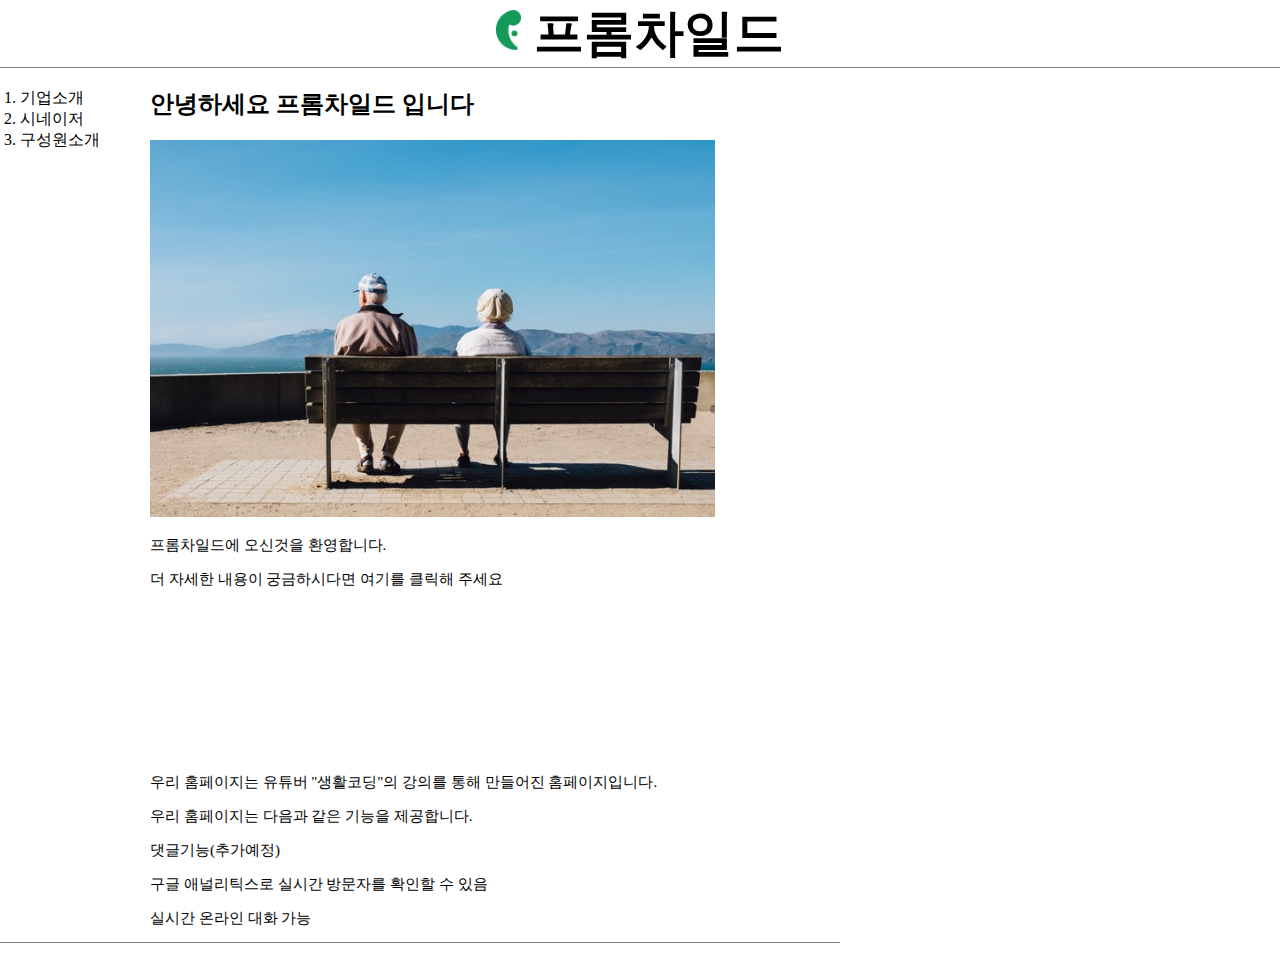
<file: index.html>
<!doctype html>
<html>
<head>
  <title>Welcom</title>
  <meta charset="utf-8">
  <!-- Global site tag (gtag.js) - Google Analytics -->
<script async src="https://www.googletagmanager.com/gtag/js?id=G-P0CZH6569Z"></script>
<script>
  window.dataLayer = window.dataLayer || [];
  function gtag(){dataLayer.push(arguments);}
  gtag('js', new Date());

  gtag('config', 'G-P0CZH6569Z');
</script>
<link rel="stylesheet" href="style.css">
</head>



<body>

    <h1><img src ="FCsymbol.png" width="25px"><a href="index.html">
    프롬차일드</a></h1>
    <div id="grid">
      <ol>
        <li><a href="1.html">기업소개 </a></li>
        <li><a href="2.html">시네이저</a></li>
        <li><a href="3.html">구성원소개</a></li>
      </ol>
      <div id="article">
          <h2>안녕하세요 프롬차일드 입니다</h2>
          <p><img src="senior1.jpg" width="50%"></P>
          <p>프롬차일드에 오신것을 환영합니다.</p>
          <p>더 자세한 내용이 궁금하시다면 <a href="https://www.naver.com/"
            target="_blank" title="네이버 바로가기">여기</a>를 클릭해 주세요</P>
          <p>
            <iframe width="300" height="150"
            src="https://www.youtube.com/embed/tZooW6PritE?list=PLuHgQVnccGMDZP7FJ_ZsUrdCGH68ppvPb"
            title="YouTube video player" frameborder="0"
            allow="accelerometer; autoplay; clipboard-write; encrypted-media; gyroscope; picture-in-picture"
            allowfullscreen></iframe>
          </P>
          <p>우리 홈페이지는 유튜버 "생활코딩"의 강의를 통해 만들어진 홈페이지입니다.</p>
          <p>우리 홈페이지는 다음과 같은 기능을 제공합니다.
          <p><a href="https://disqus.com/" target="_blank">댓글기능</a>(추가예정)</p>
          <p>구글 애널리틱스로 실시간 방문자를 확인할 수 있음 </p>
          <p>실시간 온라인 대화 가능</P>
      </div>
    </div>


  <p>      <!--Start of Tawk.to Script-->
  <script type="text/javascript">
  var Tawk_API=Tawk_API||{}, Tawk_LoadStart=new Date();
  (function(){
  var s1=document.createElement("script"),s0=document.getElementsByTagName("script")[0];
  s1.async=true;
  s1.src='https://embed.tawk.to/6120d223649e0a0a5cd238ff/1fdk39nbp';
  s1.charset='UTF-8';
  s1.setAttribute('crossorigin','*');
  s0.parentNode.insertBefore(s1,s0);
  })();
  </script>
  <!--End of Tawk.to Script-->
  </p>

</body>
</html>
</file>
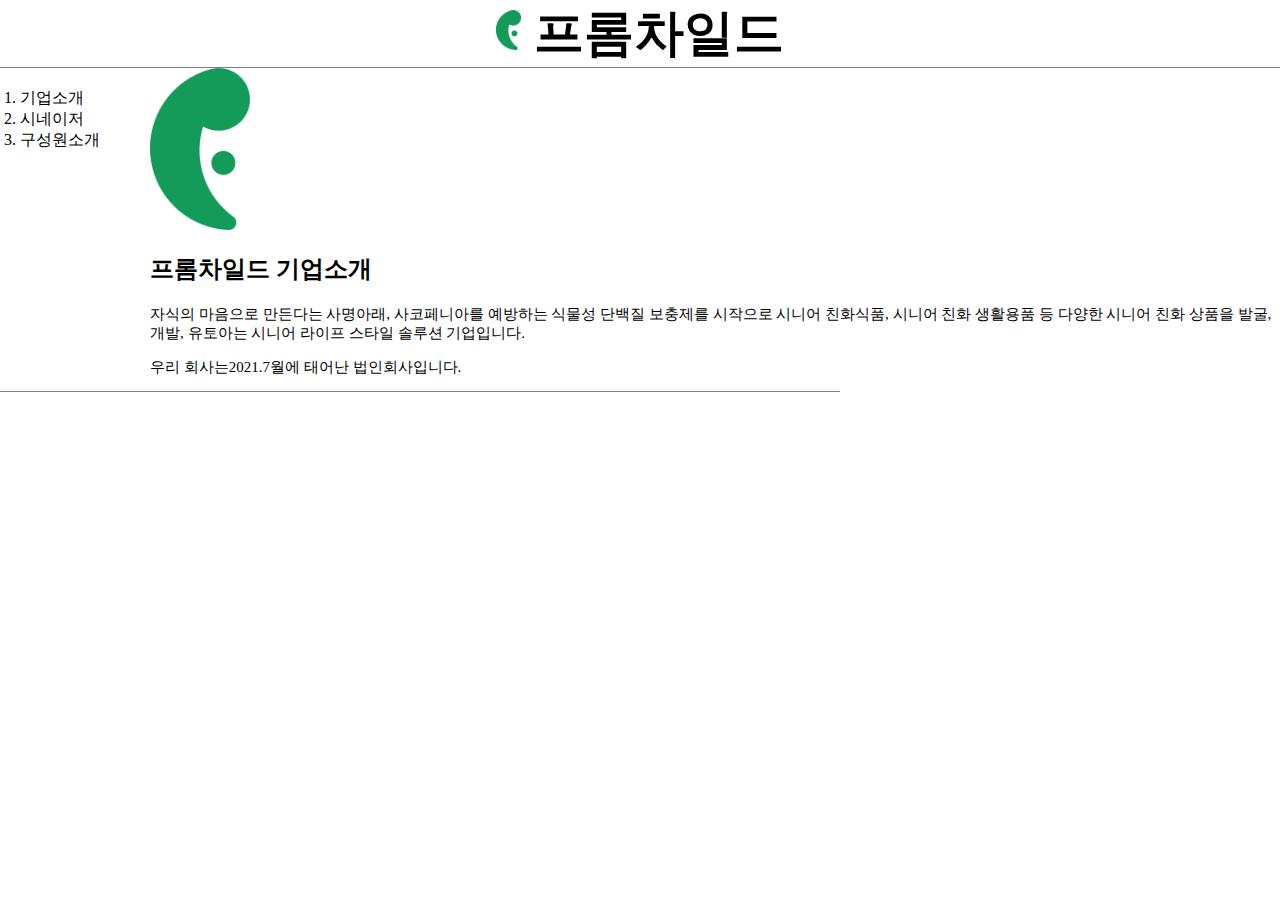
<file: 1.html>
<!doctype html>
<html>
<head>
  <title>SEENAGER</title>
  <meta charset="utf-8">
  <!-- Global site tag (gtag.js) - Google Analytics -->
<script async src="https://www.googletagmanager.com/gtag/js?id=G-P0CZH6569Z"></script>
<script>
  window.dataLayer = window.dataLayer || [];
  function gtag(){dataLayer.push(arguments);}
  gtag('js', new Date());

  gtag('config', 'G-P0CZH6569Z');
</script>
<link rel="stylesheet" href="style.css">
</head>

<body>
  <h1><img src ="FCsymbol.png" width="25px"><a href="index.html">
  프롬차일드</a></h1>
  <div id="grid">
    <ol>
      <li><a href="1.html">기업소개</a></li>
      <li><a href="2.html">시네이저</a></li>
      <li><a href="3.html">구성원소개</a></li>
    </ol>
    <div id="article">
    <img src ="FCsymbol.png" width="100px">
    <h2>프롬차일드 기업소개</h2>
    <p>자식의 마음으로 만든다는 사명아래, 사코페니아를 예방하는 식물성 단백질
    보충제를 시작으로 시니어 친화식품, 시니어 친화 생활용품 등 다양한 시니어 친화
    상품을 발굴, 개발, 유토아는 시니어 라이프 스타일 솔루션 기업입니다.</p>
    <p>우리 회사는2021.7월에 태어난 법인회사입니다.</p>
    </div>
  </div>
</body>
</html>
</file>
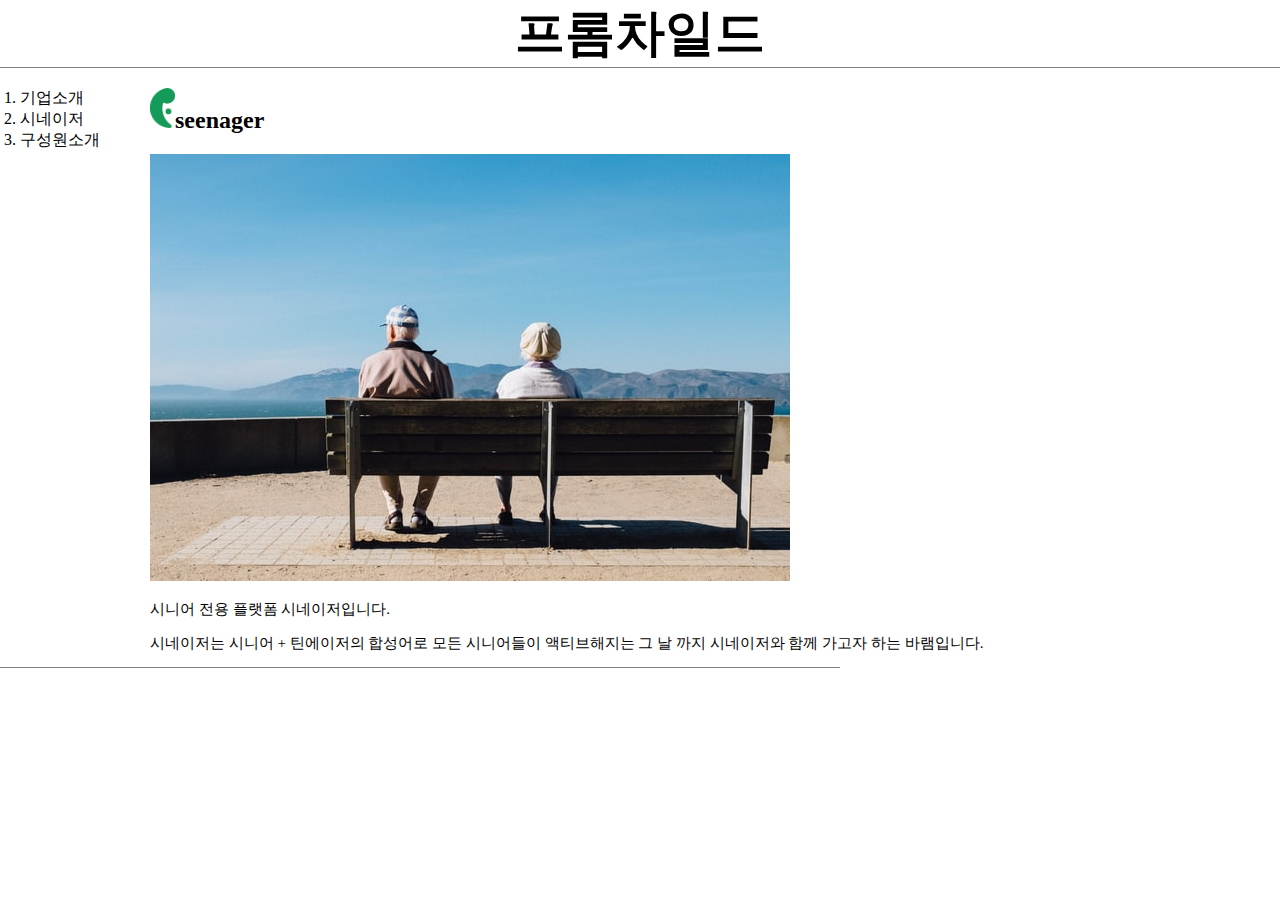
<file: 2.html>
<!doctype html>
<html>
<head>
  <title>SEENAGER</title>
  <meta charset="utf-8">
  <!-- Global site tag (gtag.js) - Google Analytics -->
<script async src="https://www.googletagmanager.com/gtag/js?id=G-P0CZH6569Z"></script>
<script>
  window.dataLayer = window.dataLayer || [];
  function gtag(){dataLayer.push(arguments);}
  gtag('js', new Date());

  gtag('config', 'G-P0CZH6569Z');
</script>
<link rel="stylesheet" href="style.css">
</head>

<body>
  <h1><a href="index.html">프롬차일드</a></h1>
  <div id="grid">
    <ol>
      <li><a href="1.html">기업소개</a></li>
      <li><a href="2.html">시네이저</a></li>
      <li><a href="3.html">구성원소개</a></li>
    </ol>
    <div id="article">
      <h2><img src ="FCsymbol.png" width="25px">seenager</h2>
      <p><img src="senior1.jpg"></P>
      <p>시니어 전용 플랫폼 시네이저입니다.</p>
      <p>시네이저는 시니어 + 틴에이저의 합성어로 모든 시니어들이 액티브해지는 그 날
        까지 시네이저와 함께 가고자 하는 바램입니다.
    </div>
  </div>
</body>
</html>
</file>
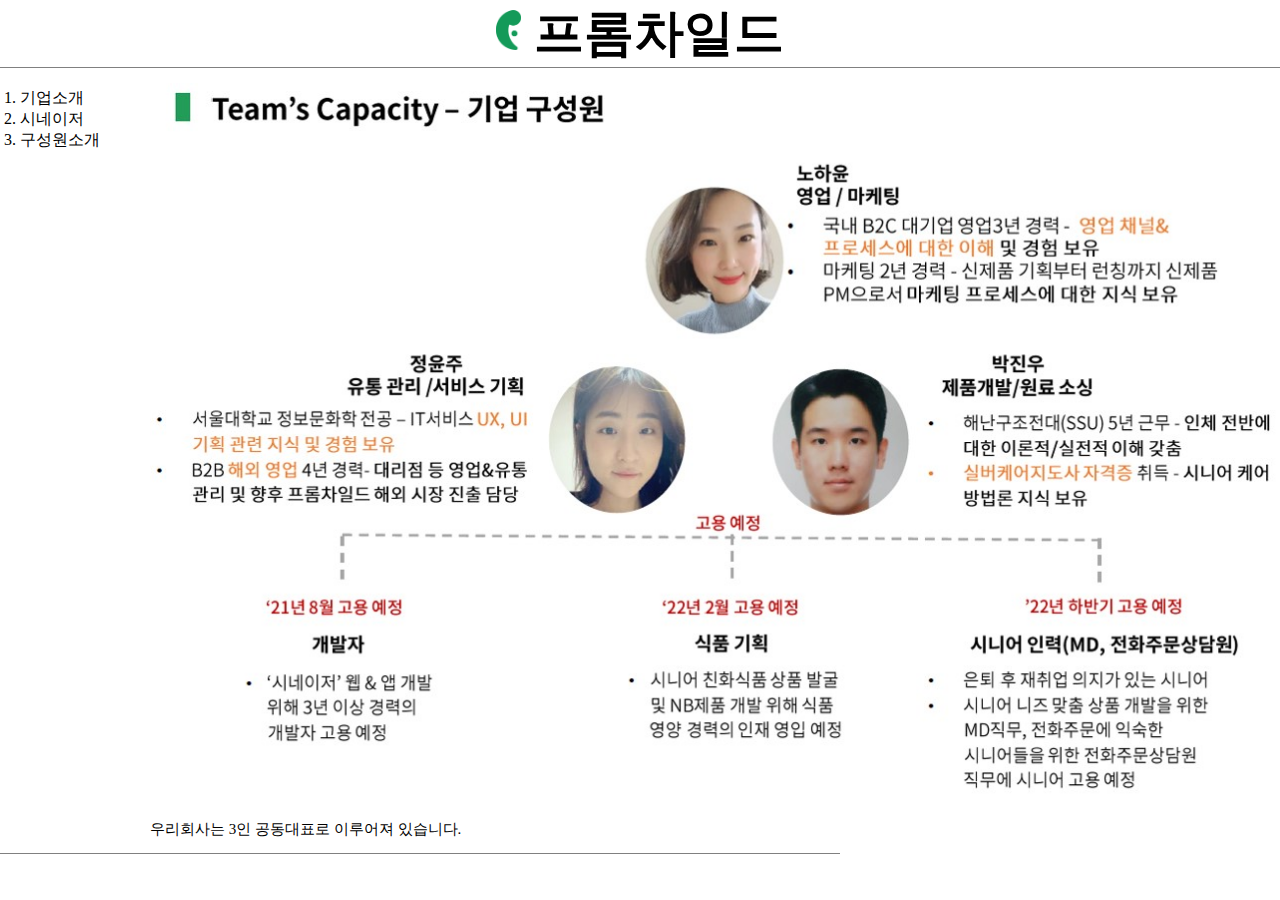
<file: 3.html>
<!doctype html>
<html>
<head>
  <title>Team's capacity</title>
  <meta charset="utf-8">
  <!-- Global site tag (gtag.js) - Google Analytics -->
<script async src="https://www.googletagmanager.com/gtag/js?id=G-P0CZH6569Z"></script>
<script>
  window.dataLayer = window.dataLayer || [];
  function gtag(){dataLayer.push(arguments);}
  gtag('js', new Date());

  gtag('config', 'G-P0CZH6569Z');
</script>
<link rel="stylesheet" href="style.css">
</head>

<body>
  <h1><img src ="FCsymbol.png" width="25px"><a href="index.html">
  프롬차일드</a></h1>
  <div id="grid">
    <ol>
      <li><a href="1.html">기업소개</a></li>
      <li><a href="2.html">시네이저</a></li>
      <li><a href="3.html">구성원소개</a></li>
    </ol>
    <div id="article">
      <p><img src="members.jpg" width="100%"></P>
      <p>우리회사는 3인 공동대표로 이루어져 있습니다.</p>
    </div>
  </div>
</body>
</html>
</file>
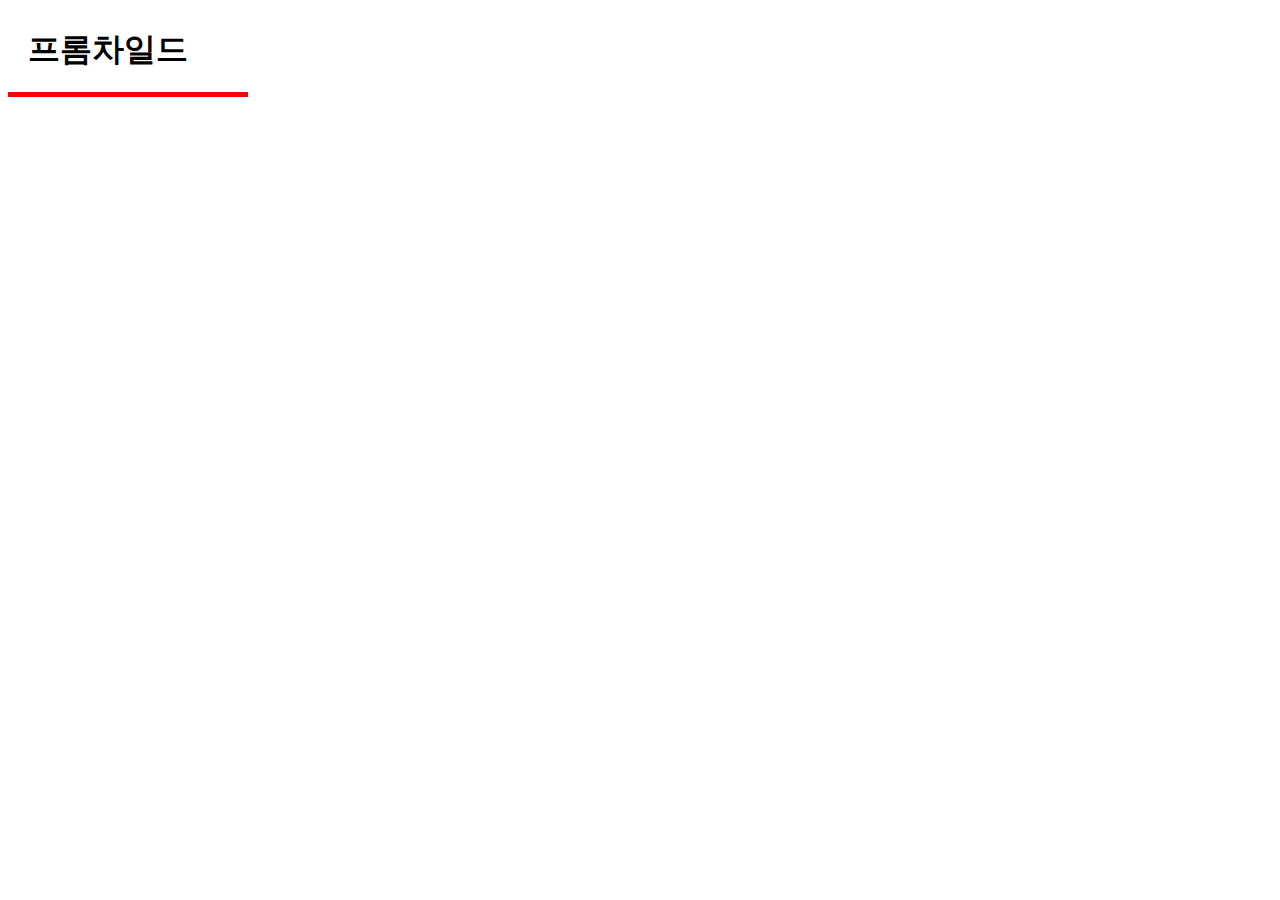
<file: box.html>
<!DOCTYPE html>
<html>
  <head>
    <meta charset="utf-8">
    <title></title>
    <style>
      h1{
        border-bottom:5px solid red;
        padding:20px;
        width:200px;
        margin:0;

      }
    </style>
  </head>
  <body>
    <h1>프롬차일드</h1>
  </body>
</html>
</file>
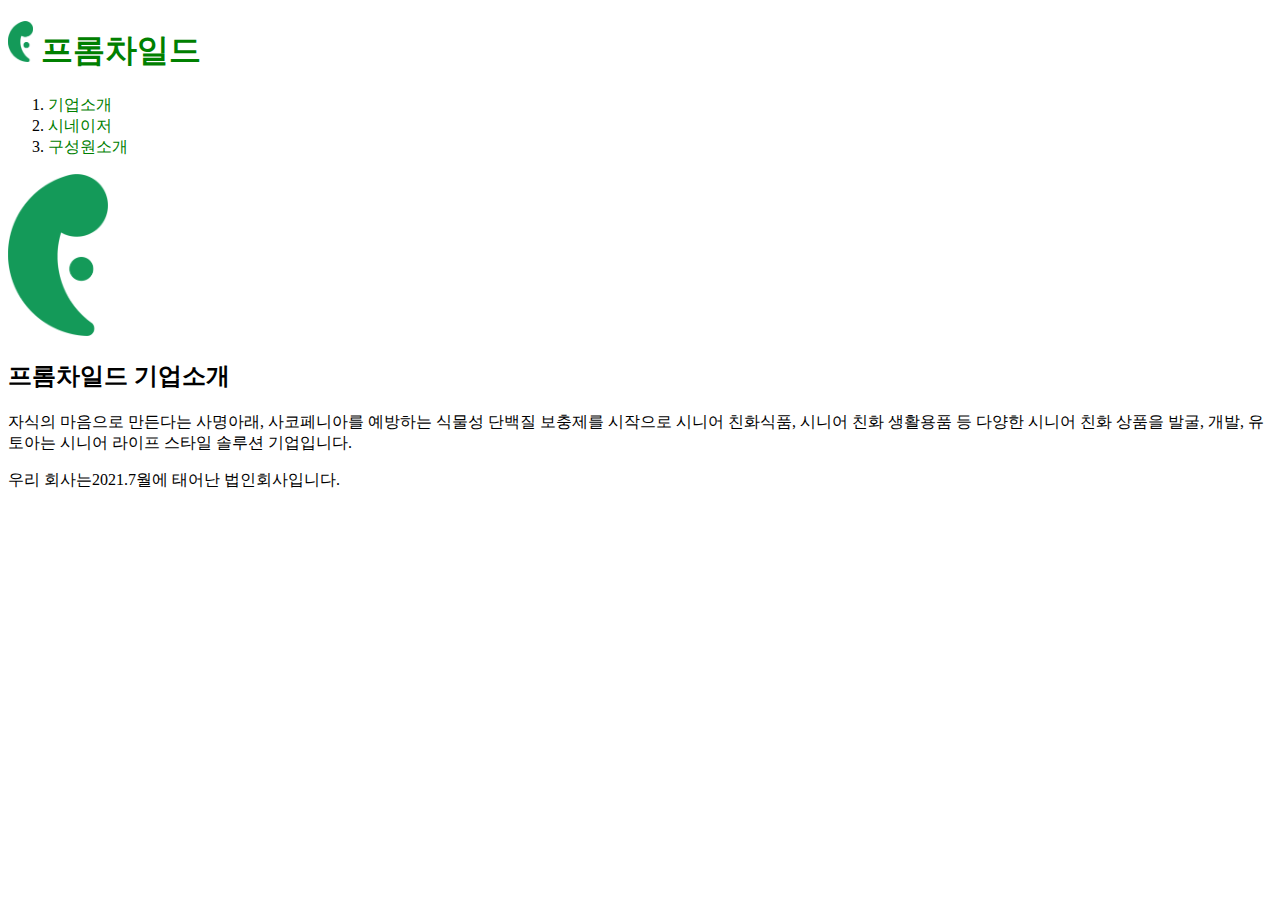
<file: company overview.html>
<!doctype html>
<html>
<head>
  <title>SEENAGER</title>
  <meta charset="utf-8">
  <!-- Global site tag (gtag.js) - Google Analytics -->
<script async src="https://www.googletagmanager.com/gtag/js?id=G-P0CZH6569Z"></script>
<script>
  window.dataLayer = window.dataLayer || [];
  function gtag(){dataLayer.push(arguments);}
  gtag('js', new Date());

  gtag('config', 'G-P0CZH6569Z');
</script>
<style>
  a {
    color:green;
    text-decoration:none;
  }
</style>
</head>

<body>
  <h1><img src ="FCsymbol.png" width="25px"><a href="index.html">
  프롬차일드</a></h1>
  <ol>
    <li><a href="company overview.html">기업소개</a></li>
    <li><a href="seenager.html">시네이저</a></li>
    <li><a href="member.html">구성원소개</a></li>
  </ol>
  <img src ="FCsymbol.png" width="100px">
  <h2>프롬차일드 기업소개</h2>
  <p>자식의 마음으로 만든다는 사명아래, 사코페니아를 예방하는 식물성 단백질
  보충제를 시작으로 시니어 친화식품, 시니어 친화 생활용품 등 다양한 시니어 친화
  상품을 발굴, 개발, 유토아는 시니어 라이프 스타일 솔루션 기업입니다.</p>
  <p>우리 회사는2021.7월에 태어난 법인회사입니다.</p>
</body>
</html>
</file>
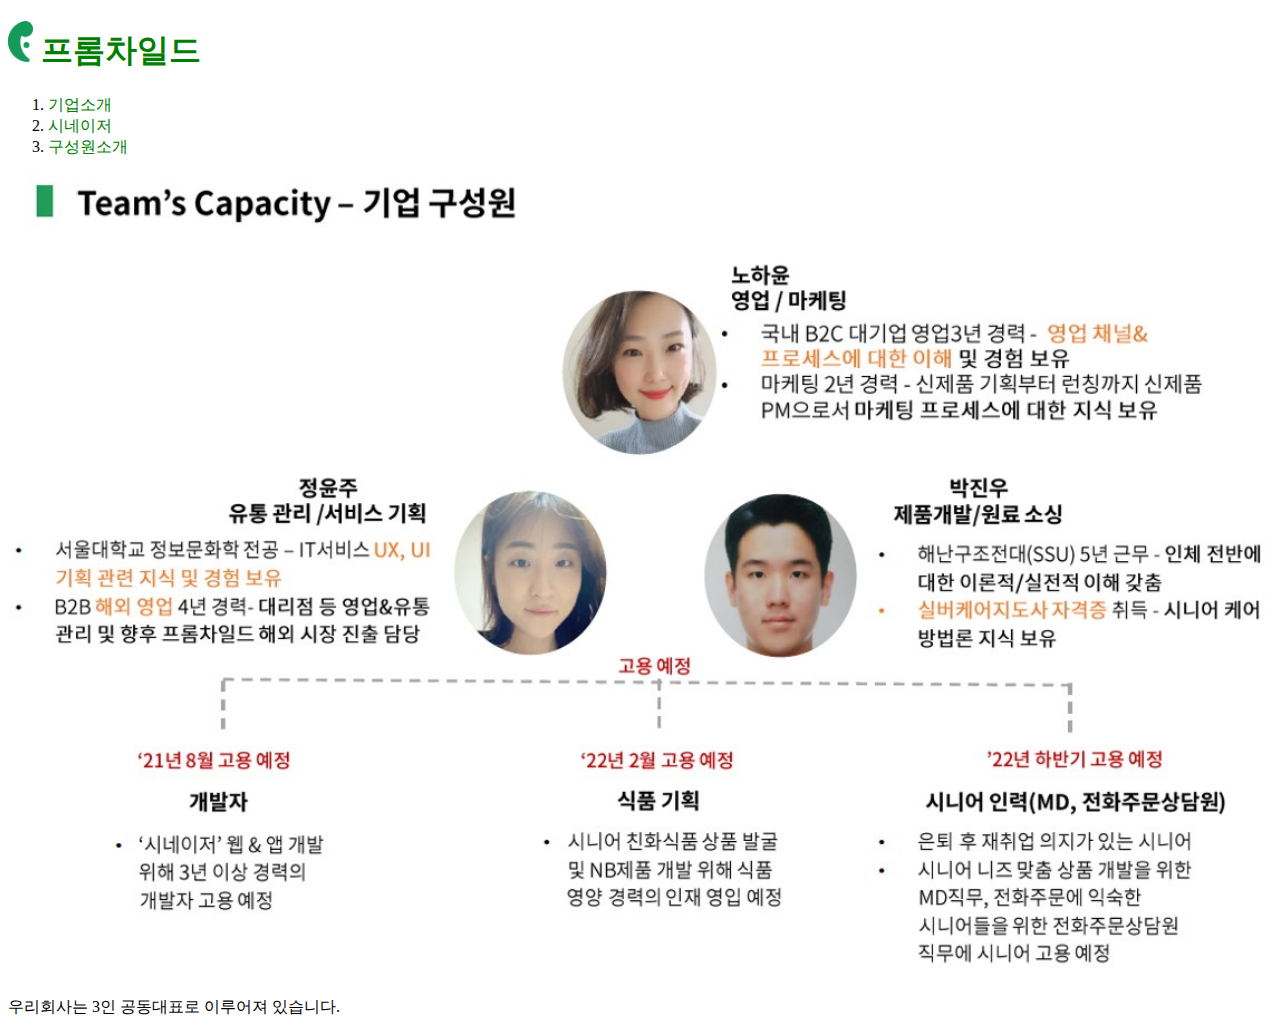
<file: member.html>
<!doctype html>
<html>
<head>
  <title>Team's capacity</title>
  <meta charset="utf-8">
  <!-- Global site tag (gtag.js) - Google Analytics -->
<script async src="https://www.googletagmanager.com/gtag/js?id=G-P0CZH6569Z"></script>
<script>
  window.dataLayer = window.dataLayer || [];
  function gtag(){dataLayer.push(arguments);}
  gtag('js', new Date());

  gtag('config', 'G-P0CZH6569Z');
</script>
<style>
  a {
    color:green;
    text-decoration:none;
  }
</style>
</head>

<body>
  <h1><img src ="FCsymbol.png" width="25px"><a href="index.html">
  프롬차일드</a></h1>
  <ol>
    <li><a href="company overview.html">기업소개</a></li>
    <li><a href="seenager.html">시네이저</a></li>
    <li><a href="member.html">구성원소개</a></li>
  </ol>

  <p><img src="members.jpg" width="100%"></P>
  <p>우리회사는 3인 공동대표로 이루어져 있습니다.</p>
</body>
</html>
</file>
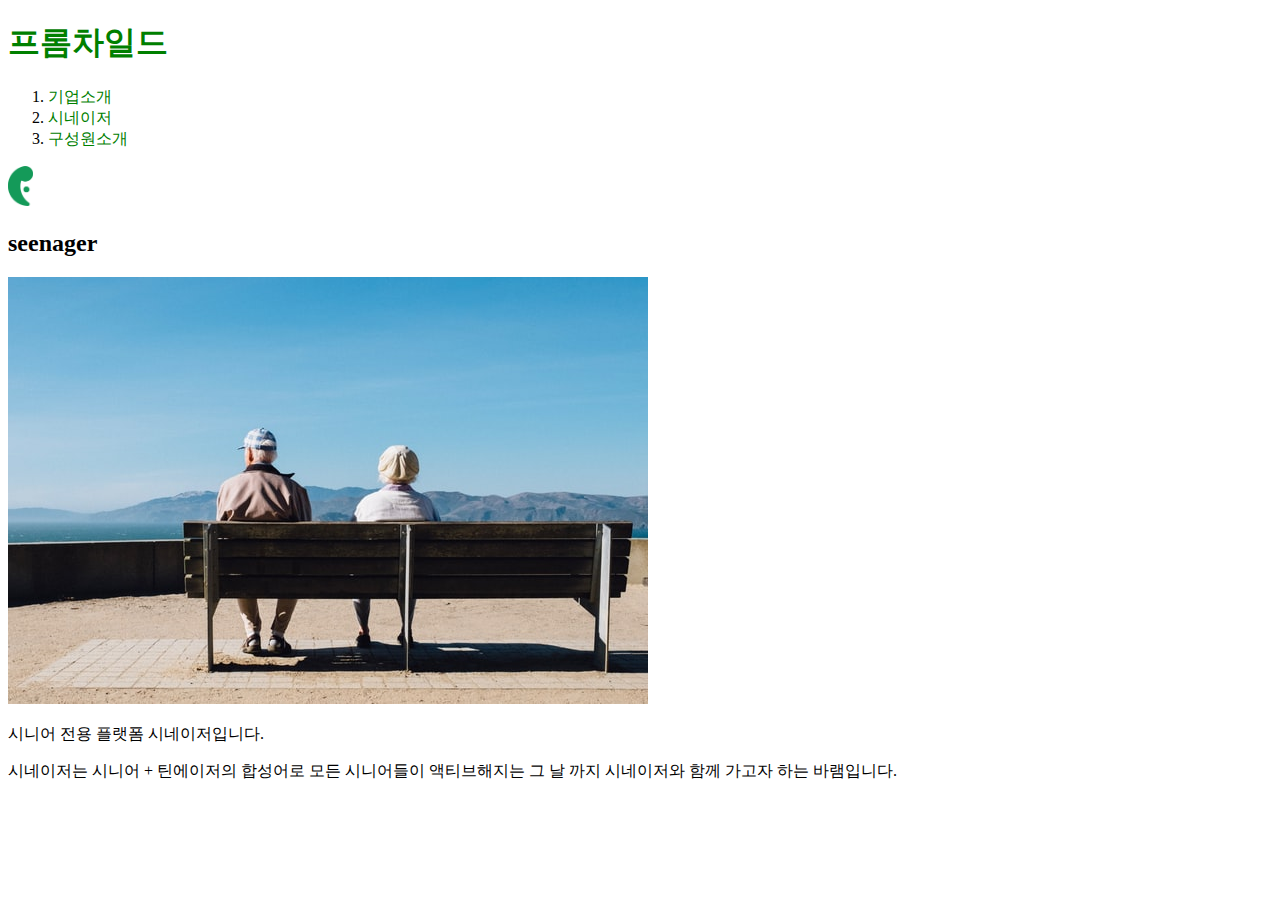
<file: seenager.html>
<!doctype html>
<html>
<head>
  <title>SEENAGER</title>
  <meta charset="utf-8">
  <!-- Global site tag (gtag.js) - Google Analytics -->
<script async src="https://www.googletagmanager.com/gtag/js?id=G-P0CZH6569Z"></script>
<script>
  window.dataLayer = window.dataLayer || [];
  function gtag(){dataLayer.push(arguments);}
  gtag('js', new Date());

  gtag('config', 'G-P0CZH6569Z');
</script>
<style>
  a {
    color:green;
    text-decoration:none;
  }
</style>
</head>

<body>
  <h1><a href="index.html">프롬차일드</a></h1>
  <ol>
    <li><a href="company overview.html">기업소개</a></li>
    <li><a href="seenager.html">시네이저</a></li>
    <li><a href="member.html">구성원소개</a></li>
  </ol>
  <img src ="FCsymbol.png" width="25px"><h2>seenager</h2>
  <p><img src="senior1.jpg"></P>
  <p>시니어 전용 플랫폼 시네이저입니다.</p>
  <p>시네이저는 시니어 + 틴에이저의 합성어로 모든 시니어들이 액티브해지는 그 날
    까지 시네이저와 함께 가고자 하는 바램입니다.
</body>
</html>
</file>
<file: style.css>
body{
  margin: 0;
}
a {
  color:black;
  text-decoration:none;
}
h1{
  font-size: 50px;
  text-align: center;
  border-bottom: 1px solid gray;
  margin: 0;
}
p {
  font-size: 15px;
}
#grid ol{
  border-right: 1px solid gray;
  width:100px;
  margin:0;
  padding: 20px;
  border-right: none;
  border-bottom: 1px solid gray;
  width:800px;
  align-items:center;
}
#grid{
  display: grid;
  grid-template-columns: 100px 1fr;
}
#article{
  padding-left: 50px;
}
@media (max-width:800px) {
  #grid{
    display: block;
        }
}
</file>
